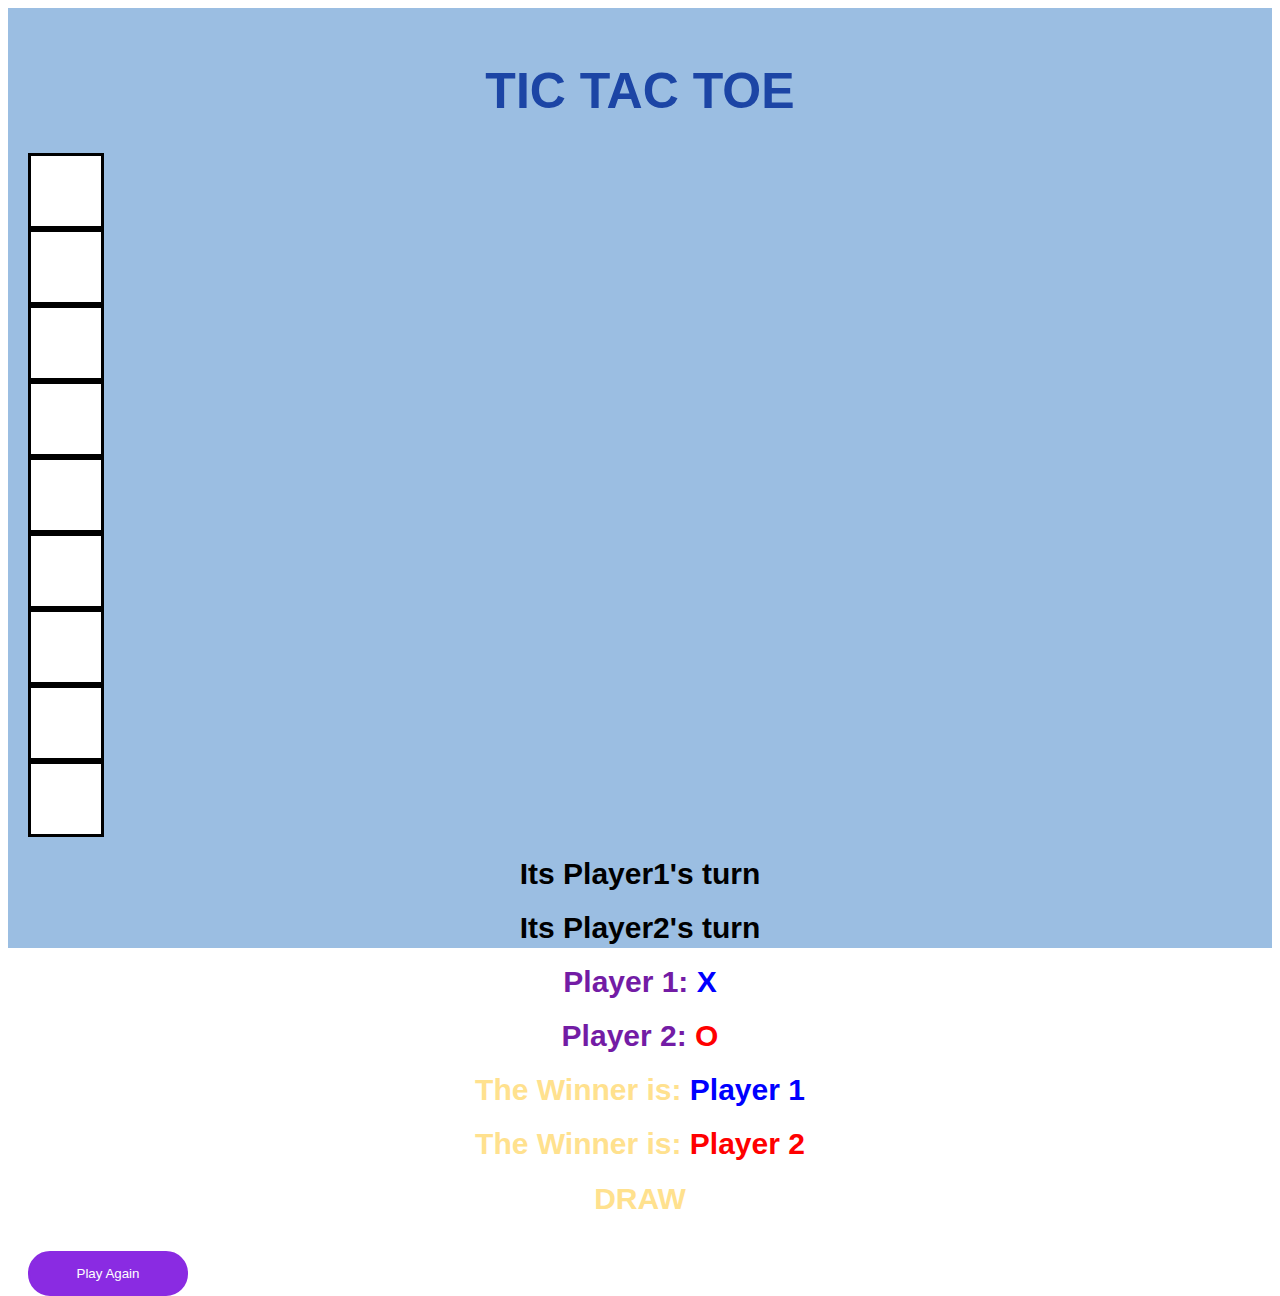
<file: index.html>
<!DOCTYPE html>
<html>

<head>
    <link rel="stylesheet" href="tictac.css">
    <link rel="stylesheet" href="https://cdn.jsdelivr.net/npm/bootstrap@4.6.1/dist/css/bootstrap.min.css" integrity="sha384-zCbKRCUGaJDkqS1kPbPd7TveP5iyJE0EjAuZQTgFLD2ylzuqKfdKlfG/eSrtxUkn" crossorigin="anonymous">
    <script src="https://cdn.jsdelivr.net/npm/jquery@3.5.1/dist/jquery.slim.min.js" integrity="sha384-DfXdz2htPH0lsSSs5nCTpuj/zy4C+OGpamoFVy38MVBnE+IbbVYUew+OrCXaRkfj" crossorigin="anonymous"></script>
    <script src="https://cdn.jsdelivr.net/npm/popper.js@1.16.1/dist/umd/popper.min.js" integrity="sha384-9/reFTGAW83EW2RDu2S0VKaIzap3H66lZH81PoYlFhbGU+6BZp6G7niu735Sk7lN" crossorigin="anonymous"></script>
    <script src="https://cdn.jsdelivr.net/npm/bootstrap@4.6.1/dist/js/bootstrap.min.js" integrity="sha384-VHvPCCyXqtD5DqJeNxl2dtTyhF78xXNXdkwX1CZeRusQfRKp+tA7hAShOK/B/fQ2" crossorigin="anonymous"></script>
</head>
<body>
    <div class="bkg">
        <h1 class="head">TIC TAC TOE</h1>
        <div class="d-flex flex-column justify-content-center mt-5">
            <div class="d-flex flex-row justify-content-center">
                <div>
                    <div class="d-flex flex-row justify-content-center">
                        <div id="b1" onclick="bx1()" class="box d-flex flex-column justify-content-center">
                        </div>
                        <div id="b2" onclick="bx2()" class="box d-flex flex-column justify-content-center">
                        </div>
                        <div id="b3" onclick="bx3()" class="box d-flex flex-column justify-content-center"></div>
                    </div>
                    <div class="d-flex flex-row justify-content-center">
                        <div id="b4" onclick="bx4()" class="box d-flex flex-column justify-content-center"></div>
                        <div id="b5" onclick="bx5()" class="box d-flex flex-column justify-content-center"></div>
                        <div id="b6" onclick="bx6()" class="box d-flex flex-column justify-content-center"></div>
                    </div>
                    <div class="d-flex flex-row justify-content-center">
                        <div id="b7" onclick="bx7()" class="box d-flex flex-column justify-content-center"></div>
                        <div id="b8" onclick="bx8()" class="box d-flex flex-column justify-content-center"></div>
                        <div id="b9" onclick="bx9()" class="box d-flex flex-column justify-content-center"></div>
                    </div>
                </div>
            </div>
        </div>
        <div>
            <h1 id="plast1" class="stic ">Its Player1's turn</h1>
            <h1 id="plast2" class="stic d-none">Its Player2's turn</h1>
            <h1 class="pla">Player 1: <span style="font-size:30px;" class="symblx">X</span></h1>
            <h1 class="pla">Player 2: <span style="font-size:30px;" class="symblo">O</span></h1>
        </div>
        <h1 id="announcem1" class="d-none anc mt-3">The Winner is: <span style="color:blue;" class="anc">Player 1</span></h1>
        <h1 id="announcem2" class="d-none anc mt-3">The Winner is: <span style="color:red;" class="anc">Player 2</span></h1>
        <h1 id="announcem3" class="d-none anc mt-3">DRAW</h1>
        <div class="text-center">
            <button id="btun" onclick="res()" class="d-none btun">Play Again</button>
        </div>
    </div>

    <script type="text/javascript" src="tictac.js"></script>
</body>
</html>
</file>
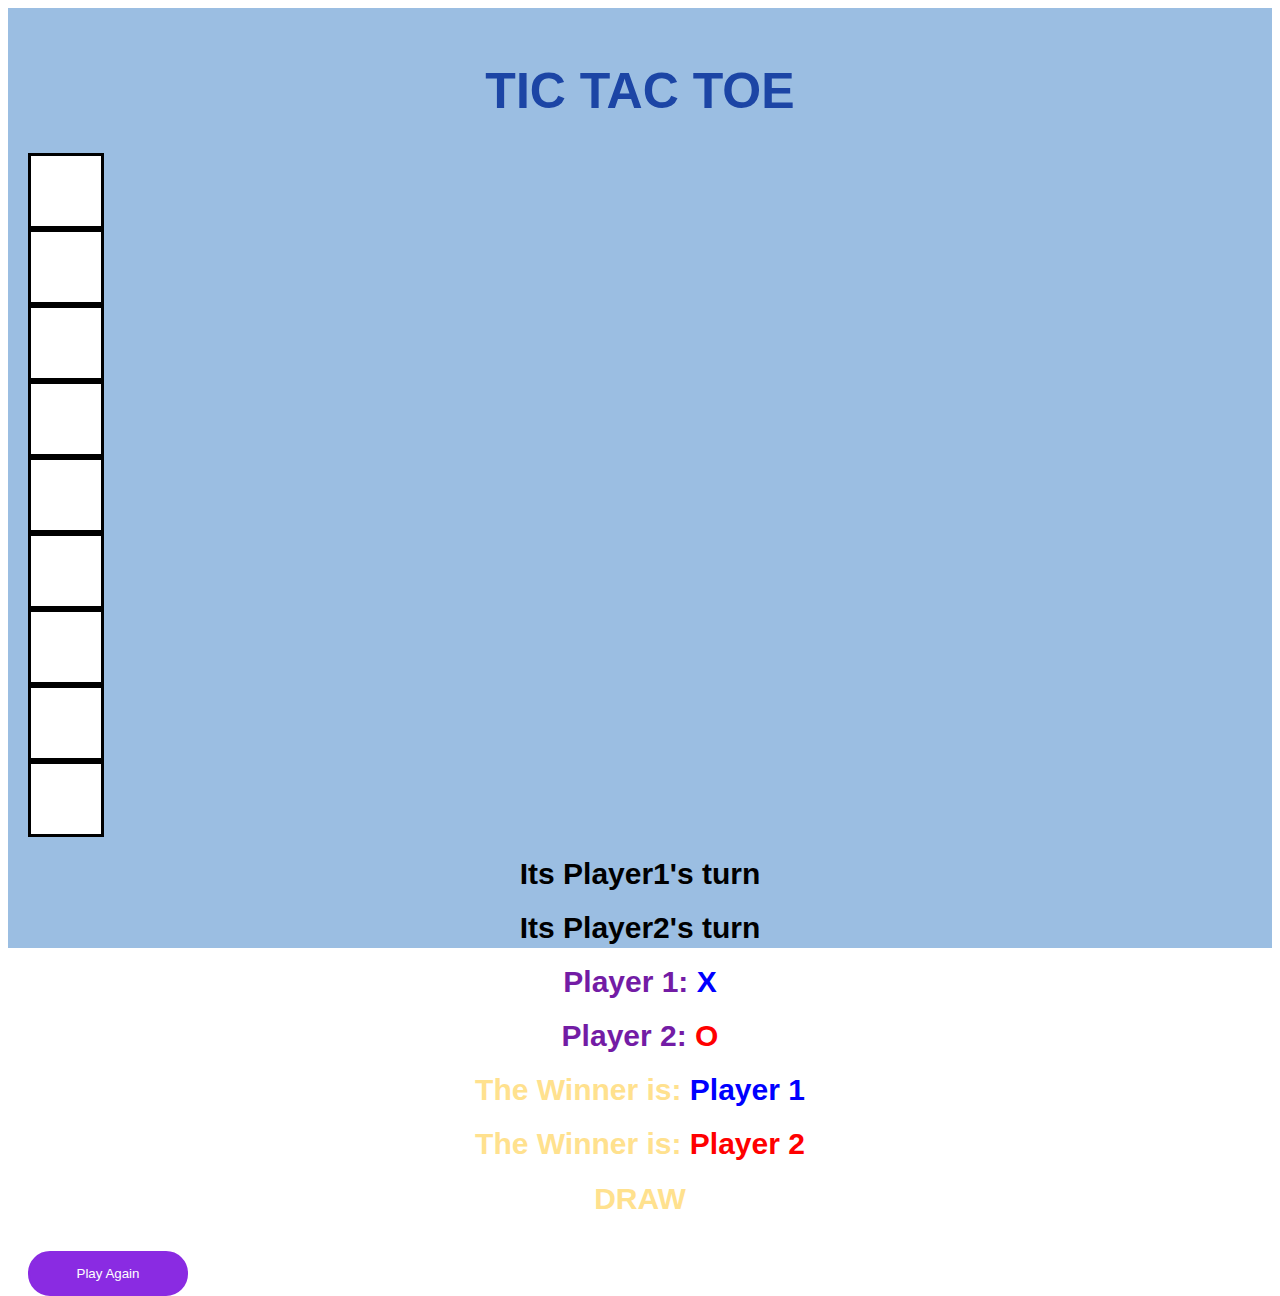
<file: tictac.html>
<!DOCTYPE html>
<html>

<head>
    <link rel="stylesheet" href="tictac.css">
    <link rel="stylesheet" href="https://cdn.jsdelivr.net/npm/bootstrap@4.6.1/dist/css/bootstrap.min.css" integrity="sha384-zCbKRCUGaJDkqS1kPbPd7TveP5iyJE0EjAuZQTgFLD2ylzuqKfdKlfG/eSrtxUkn" crossorigin="anonymous">
    <script src="https://cdn.jsdelivr.net/npm/jquery@3.5.1/dist/jquery.slim.min.js" integrity="sha384-DfXdz2htPH0lsSSs5nCTpuj/zy4C+OGpamoFVy38MVBnE+IbbVYUew+OrCXaRkfj" crossorigin="anonymous"></script>
    <script src="https://cdn.jsdelivr.net/npm/popper.js@1.16.1/dist/umd/popper.min.js" integrity="sha384-9/reFTGAW83EW2RDu2S0VKaIzap3H66lZH81PoYlFhbGU+6BZp6G7niu735Sk7lN" crossorigin="anonymous"></script>
    <script src="https://cdn.jsdelivr.net/npm/bootstrap@4.6.1/dist/js/bootstrap.min.js" integrity="sha384-VHvPCCyXqtD5DqJeNxl2dtTyhF78xXNXdkwX1CZeRusQfRKp+tA7hAShOK/B/fQ2" crossorigin="anonymous"></script>
</head>
<body>
    <div class="bkg">
        <h1 class="head">TIC TAC TOE</h1>
        <div class="d-flex flex-column justify-content-center mt-5">
            <div class="d-flex flex-row justify-content-center">
                <div>
                    <div class="d-flex flex-row justify-content-center">
                        <div id="b1" onclick="bx1()" class="box d-flex flex-column justify-content-center">
                        </div>
                        <div id="b2" onclick="bx2()" class="box d-flex flex-column justify-content-center">
                        </div>
                        <div id="b3" onclick="bx3()" class="box d-flex flex-column justify-content-center"></div>
                    </div>
                    <div class="d-flex flex-row justify-content-center">
                        <div id="b4" onclick="bx4()" class="box d-flex flex-column justify-content-center"></div>
                        <div id="b5" onclick="bx5()" class="box d-flex flex-column justify-content-center"></div>
                        <div id="b6" onclick="bx6()" class="box d-flex flex-column justify-content-center"></div>
                    </div>
                    <div class="d-flex flex-row justify-content-center">
                        <div id="b7" onclick="bx7()" class="box d-flex flex-column justify-content-center"></div>
                        <div id="b8" onclick="bx8()" class="box d-flex flex-column justify-content-center"></div>
                        <div id="b9" onclick="bx9()" class="box d-flex flex-column justify-content-center"></div>
                    </div>
                </div>
            </div>
        </div>
        <div>
            <h1 id="plast1" class="stic ">Its Player1's turn</h1>
            <h1 id="plast2" class="stic d-none">Its Player2's turn</h1>
            <h1 class="pla">Player 1: <span style="font-size:30px;" class="symblx">X</span></h1>
            <h1 class="pla">Player 2: <span style="font-size:30px;" class="symblo">O</span></h1>
        </div>
        <h1 id="announcem1" class="d-none anc mt-3">The Winner is: <span style="color:blue;" class="anc">Player 1</span></h1>
        <h1 id="announcem2" class="d-none anc mt-3">The Winner is: <span style="color:red;" class="anc">Player 2</span></h1>
        <h1 id="announcem3" class="d-none anc mt-3">DRAW</h1>
        <div class="text-center">
            <button id="btun" onclick="res()" class="d-none btun">Play Again</button>
        </div>
    </div>

    <script type="text/javascript" src="tictac.js"></script>
</body>
</html>
</file>
<file: tictac.css>
.bkg{
    background-color: rgb(155, 190, 226);
    height:100vh;
    background-size: cover;
    padding:20px;
}

.head{
    color:rgb(28, 69, 165);
    font-family:sans-serif;
    font-weight: bold;
    font-size:50px;
    text-align:center;
}

.stic{
    color:black;
    font-family:sans-serif;
    font-weight: bold;
    font-size:30px;
    text-align:center;
    margin-top:20px;
}

.box{
    height:70px;
    width:70px;
    background-color: white;
    border-width:3px;
    border-color: black;
    border-style:solid;
    text-align: center;
}

.box:hover{
    background-color: rgb(144, 220, 152);
    cursor:pointer;
}

.box:active{
    background-color: rgb(70, 174, 80);
    cursor:pointer;
}

.box1{
    height:228px;
    width:228px;
    border-width:3px;
    border-color: black;
    border-style:solid;
}

.maise{
    height:100vh;
    background-color: rgb(155, 190, 226);
}

.symblx{
    color:blue;
    font-size:45px;
    font-weight:bold;
}

.symblo{
    color:red;
    font-size:50px;
    font-weight:bold;
}

.anc{
    color:rgb(255, 225, 142);
    font-size: 30px;
    font-family: Sans-serif;
    text-align: center;
    font-weight:bold;
}

.pla{
    color:rgb(115, 28, 165);
    font-family:sans-serif;
    font-weight: bold;
    font-size:30px;
    text-align:center;
    margin-top:20px;
}

.btun{
    color:white;
    background-color: blueviolet;
    height:45px;
    width:160px;
    margin-top:15px;
    border-color:blueviolet;
    border-style:solid;
    border-radius:22px;
    transition: 0.2s;
}

.btun:hover{
    border-color:black;
    background-color: rgb(64, 8, 116);
    opacity:0.7;
}
</file>
